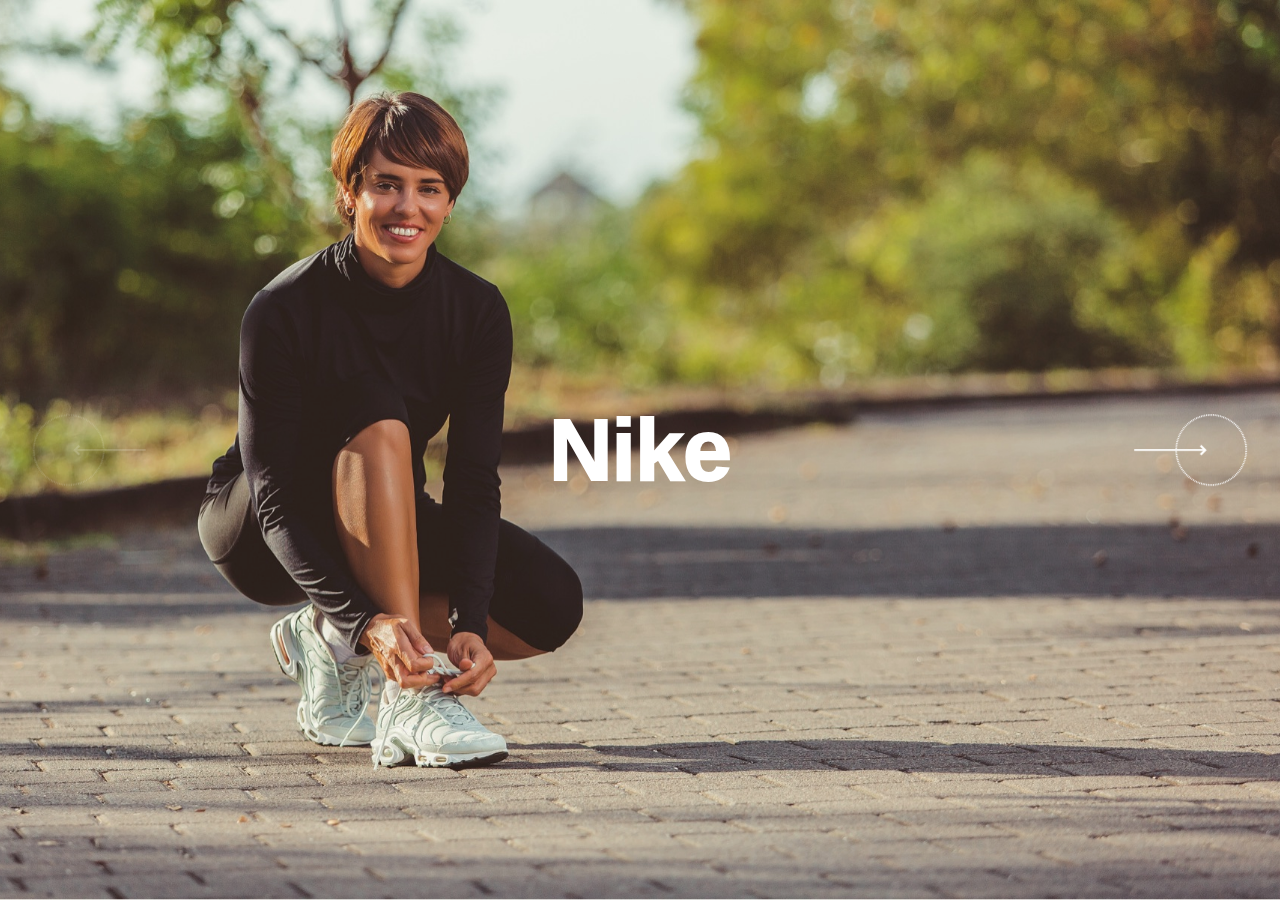
<file: index.html>
<!DOCTYPE html>
<html lang="en">

<head>
  <meta charset="UTF-8" />
  <link rel="icon" href="favicon.png" />
  <meta name="viewport" content="width=device-width, initial-scale=1.0" />
  <title>Fashion Slider</title>
  <script type="module" crossorigin src="assets/index.ff8f4572.js"></script>
  <link rel="modulepreload" href="assets/vendor.688a9bfa.js">
  <link rel="stylesheet" href="assets/index.fca86069.css">
</head>

<body>
  <div id="app">
    <!-- Fashion slider container -->
    <div class="fashion-slider">
      <div class="swiper">
        <div class="swiper-wrapper">
          <!-- configure slide color with "data-slide-bg-color" attribute -->
          <div class="swiper-slide" data-slide-bg-color="#9FA051">
            <!-- slide title wrap -->
            <div class="fashion-slider-title" data-swiper-parallax="-130%">
              <!-- slide title text -->
              <div class="fashion-slider-title-text">Nike</div>
            </div>
            <!-- slide image wrap -->
            <div class="fashion-slider-scale">
              <!-- slide image -->
              <img src="images/nike.jpg">
            </div>
          </div>
          <!-- configure slide color with "data-slide-bg-color" attribute -->
          <div class="swiper-slide" data-slide-bg-color="#9B89C5">
            <!-- slide title wrap -->
            <div class="fashion-slider-title" data-swiper-parallax="-130%">
              <!-- slide title text -->
              <div class="fashion-slider-title-text">Puma</div>
            </div>
            <!-- slide image wrap -->
            <div class="fashion-slider-scale">
              <!-- slide image -->
              <img src="images/puma.jpg">
            </div>
          </div>
          <!-- configure slide color with "data-slide-bg-color" attribute -->
          <div class="swiper-slide" data-slide-bg-color="#D7A594">
            <!-- slide title wrap -->
            <div class="fashion-slider-title" data-swiper-parallax="-130%">
              <!-- slide title text -->
              <div class="fashion-slider-title-text">Yeeze</div>
            </div>
            <!-- slide image wrap -->
            <div class="fashion-slider-scale">
              <!-- slide image -->
              <img src="images/yeeze.jpg">
            </div>
          </div>
        </div>
        <!-- right/next navigation button -->
        <div class="fashion-slider-button-prev fashion-slider-button">
          <svg xmlns="http://www.w3.org/2000/svg" viewBox="0 350 160 90">
            <g class="fashion-slider-svg-wrap">
              <g class="fashion-slider-svg-circle-wrap">
                <circle cx="42" cy="42" r="40"></circle>
              </g>
              <path class="fashion-slider-svg-arrow" d="M.983,6.929,4.447,3.464.983,0,0,.983,2.482,3.464,0,5.946Z">
              </path>
              <path class="fashion-slider-svg-line" d="M80,0H0"></path>
            </g>
          </svg>
        </div>
        <!-- left/previous navigation button -->
        <div class="fashion-slider-button-next fashion-slider-button">
          <svg xmlns="http://www.w3.org/2000/svg" viewBox="0 350 160 90">
            <g class="fashion-slider-svg-wrap">
              <g class="fashion-slider-svg-circle-wrap">
                <circle cx="42" cy="42" r="40"></circle>
              </g>
              <path class="fashion-slider-svg-arrow" d="M.983,6.929,4.447,3.464.983,0,0,.983,2.482,3.464,0,5.946Z">
              </path>
              <path class="fashion-slider-svg-line" d="M80,0H0"></path>
            </g>
          </svg>
        </div>
      </div>
    </div>
  </div>
  
<!-- Cloudflare Pages Analytics --><script defer src='https://static.cloudflareinsights.com/beacon.min.js' data-cf-beacon='{"token": "5b8a4238551240709662b3d2e6eef8a1"}'></script><!-- Cloudflare Pages Analytics --><script defer src="https://static.cloudflareinsights.com/beacon.min.js/vcd15cbe7772f49c399c6a5babf22c1241717689176015" integrity="sha512-ZpsOmlRQV6y907TI0dKBHq9Md29nnaEIPlkf84rnaERnq6zvWvPUqr2ft8M1aS28oN72PdrCzSjY4U6VaAw1EQ==" data-cf-beacon='{"rayId":"94b4451178007c97","version":"2025.5.0","r":1,"token":"e4f5eab3e2c7422bae5a07554f8e0b5d","serverTiming":{"name":{"cfExtPri":true,"cfEdge":true,"cfOrigin":true,"cfL4":true,"cfSpeedBrain":true,"cfCacheStatus":true}}}' crossorigin="anonymous"></script>
</body>

</html>
</file>
<file: assets/index.fca86069.css>
@font-face {
    font-family: swiper-icons;
    src: url(data:application/font-woff;charset=utf-8;base64,\ [base64]//wADZ2x5ZgAAAywAAADMAAAD2MHtryVoZWFkAAABbAAAADAAAAA2E2+eoWhoZWEAAAGcAAAAHwAAACQC9gDzaG10eAAAAigAAAAZAAAArgJkABFsb2NhAAAC0AAAAFoAAABaFQAUGG1heHAAAAG8AAAAHwAAACAAcABAbmFtZQAAA/gAAAE5AAACXvFdBwlwb3N0AAAFNAAAAGIAAACE5s74hXjaY2BkYGAAYpf5Hu/j+W2+MnAzMYDAzaX6QjD6/4//Bxj5GA8AuRwMYGkAPywL13jaY2BkYGA88P8Agx4j+/8fQDYfA1AEBWgDAIB2BOoAeNpjYGRgYNBh4GdgYgABEMnIABJzYNADCQAACWgAsQB42mNgYfzCOIGBlYGB0YcxjYGBwR1Kf2WQZGhhYGBiYGVmgAFGBiQQkOaawtDAoMBQxXjg/wEGPcYDDA4wNUA2CCgwsAAAO4EL6gAAeNpj2M0gyAACqxgGNWBkZ2D4/wMA+xkDdgAAAHjaY2BgYGaAYBkGRgYQiAHyGMF8FgYHIM3DwMHABGQrMOgyWDLEM1T9/w8UBfEMgLzE////P/5//f/V/xv+r4eaAAeMbAxwIUYmIMHEgKYAYjUcsDAwsLKxc3BycfPw8jEQA/[base64]/uznmfPFBNODM2K7MTQ45YEAZqGP81AmGGcF3iPqOop0r1SPTaTbVkfUe4HXj97wYE+yNwWYxwWu4v1ugWHgo3S1XdZEVqWM7ET0cfnLGxWfkgR42o2PvWrDMBSFj/IHLaF0zKjRgdiVMwScNRAoWUoH78Y2icB/yIY09An6AH2Bdu/UB+yxopYshQiEvnvu0dURgDt8QeC8PDw7Fpji3fEA4z/PEJ6YOB5hKh4dj3EvXhxPqH/SKUY3rJ7srZ4FZnh1PMAtPhwP6fl2PMJMPDgeQ4rY8YT6Gzao0eAEA409DuggmTnFnOcSCiEiLMgxCiTI6Cq5DZUd3Qmp10vO0LaLTd2cjN4fOumlc7lUYbSQcZFkutRG7g6JKZKy0RmdLY680CDnEJ+UMkpFFe1RN7nxdVpXrC4aTtnaurOnYercZg2YVmLN/d/gczfEimrE/fs/bOuq29Zmn8tloORaXgZgGa78yO9/cnXm2BpaGvq25Dv9S4E9+5SIc9PqupJKhYFSSl47+Qcr1mYNAAAAeNptw0cKwkAAAMDZJA8Q7OUJvkLsPfZ6zFVERPy8qHh2YER+3i/BP83vIBLLySsoKimrqKqpa2hp6+jq6RsYGhmbmJqZSy0sraxtbO3sHRydnEMU4uR6yx7JJXveP7WrDycAAAAAAAH//wACeNpjYGRgYOABYhkgZgJCZgZNBkYGLQZtIJsFLMYAAAw3ALgAeNolizEKgDAQBCchRbC2sFER0YD6qVQiBCv/H9ezGI6Z5XBAw8CBK/m5iQQVauVbXLnOrMZv2oLdKFa8Pjuru2hJzGabmOSLzNMzvutpB3N42mNgZGBg4GKQYzBhYMxJLMlj4GBgAYow/P/PAJJhLM6sSoWKfWCAAwDAjgbRAAB42mNgYGBkAIIbCZo5IPrmUn0hGA0AO8EFTQAA) format("woff");
    font-weight: 400;
    font-style: normal
}

:root {
    --swiper-theme-color: #007aff
}

:host {
    position: relative;
    display: block;
    margin-left: auto;
    margin-right: auto;
    z-index: 1
}

.swiper {
    margin-left: auto;
    margin-right: auto;
    position: relative;
    overflow: hidden;
    list-style: none;
    padding: 0;
    z-index: 1;
    display: block
}

.swiper-vertical>.swiper-wrapper {
    flex-direction: column
}

.swiper-wrapper {
    position: relative;
    width: 100%;
    height: 100%;
    z-index: 1;
    display: flex;
    transition-property: transform;
    transition-timing-function: var(--swiper-wrapper-transition-timing-function, initial);
    box-sizing: content-box
}

.swiper-android .swiper-slide,.swiper-ios .swiper-slide,.swiper-wrapper {
    transform: translate(0)
}

.swiper-horizontal {
    touch-action: pan-y
}

.swiper-vertical {
    touch-action: pan-x
}

.swiper-slide {
    flex-shrink: 0;
    width: 100%;
    height: 100%;
    position: relative;
    transition-property: transform;
    display: block
}

.swiper-slide-invisible-blank {
    visibility: hidden
}

.swiper-autoheight,.swiper-autoheight .swiper-slide {
    height: auto
}

.swiper-autoheight .swiper-wrapper {
    align-items: flex-start;
    transition-property: transform,height
}

.swiper-backface-hidden .swiper-slide {
    transform: translateZ(0);
    backface-visibility: hidden
}

.swiper-3d.swiper-css-mode .swiper-wrapper {
    perspective: 1200px
}

.swiper-3d .swiper-wrapper {
    transform-style: preserve-3d
}

.swiper-3d {
    perspective: 1200px
}

.swiper-3d .swiper-slide,.swiper-3d .swiper-cube-shadow {
    transform-style: preserve-3d
}

.swiper-css-mode>.swiper-wrapper {
    overflow: auto;
    scrollbar-width: none;
    -ms-overflow-style: none
}

.swiper-css-mode>.swiper-wrapper::-webkit-scrollbar {
    display: none
}

.swiper-css-mode>.swiper-wrapper>.swiper-slide {
    scroll-snap-align: start start
}

.swiper-css-mode.swiper-horizontal>.swiper-wrapper {
    scroll-snap-type: x mandatory
}

.swiper-css-mode.swiper-vertical>.swiper-wrapper {
    scroll-snap-type: y mandatory
}

.swiper-css-mode.swiper-free-mode>.swiper-wrapper {
    scroll-snap-type: none
}

.swiper-css-mode.swiper-free-mode>.swiper-wrapper>.swiper-slide {
    scroll-snap-align: none
}

.swiper-css-mode.swiper-centered>.swiper-wrapper:before {
    content: "";
    flex-shrink: 0;
    order: 9999
}

.swiper-css-mode.swiper-centered>.swiper-wrapper>.swiper-slide {
    scroll-snap-align: center center;
    scroll-snap-stop:always
}

.swiper-css-mode.swiper-centered.swiper-horizontal>.swiper-wrapper>.swiper-slide:first-child {
    margin-inline-start:var(--swiper-centered-offset-before)
}

.swiper-css-mode.swiper-centered.swiper-horizontal>.swiper-wrapper: before {
    height:100%;
    min-height: 1px;
    width: var(--swiper-centered-offset-after)
}

.swiper-css-mode.swiper-centered.swiper-vertical>.swiper-wrapper>.swiper-slide:first-child {
    margin-block-start:var(--swiper-centered-offset-before)}

.swiper-css-mode.swiper-centered.swiper-vertical>.swiper-wrapper: before {
    width:100%;
    min-width: 1px;
    height: var(--swiper-centered-offset-after)
}

.swiper-3d .swiper-slide-shadow,.swiper-3d .swiper-slide-shadow-left,.swiper-3d .swiper-slide-shadow-right,.swiper-3d .swiper-slide-shadow-top,.swiper-3d .swiper-slide-shadow-bottom,.swiper-3d .swiper-slide-shadow,.swiper-3d .swiper-slide-shadow-left,.swiper-3d .swiper-slide-shadow-right,.swiper-3d .swiper-slide-shadow-top,.swiper-3d .swiper-slide-shadow-bottom {
    position: absolute;
    left: 0;
    top: 0;
    width: 100%;
    height: 100%;
    pointer-events: none;
    z-index: 10
}

.swiper-3d .swiper-slide-shadow {
    background: rgba(0,0,0,.15)
}

.swiper-3d .swiper-slide-shadow-left {
    background-image: linear-gradient(to left,rgba(0,0,0,.5),rgba(0,0,0,0))
}

.swiper-3d .swiper-slide-shadow-right {
    background-image: linear-gradient(to right,rgba(0,0,0,.5),rgba(0,0,0,0))
}

.swiper-3d .swiper-slide-shadow-top {
    background-image: linear-gradient(to top,rgba(0,0,0,.5),rgba(0,0,0,0))
}

.swiper-3d .swiper-slide-shadow-bottom {
    background-image: linear-gradient(to bottom,rgba(0,0,0,.5),rgba(0,0,0,0))
}

.swiper-lazy-preloader {
    width: 42px;
    height: 42px;
    position: absolute;
    left: 50%;
    top: 50%;
    margin-left: -21px;
    margin-top: -21px;
    z-index: 10;
    transform-origin: 50%;
    box-sizing: border-box;
    border: 4px solid var(--swiper-preloader-color, var(--swiper-theme-color));
    border-radius: 50%;
    border-top-color: transparent
}

.swiper:not(.swiper-watch-progress) .swiper-lazy-preloader,.swiper-watch-progress .swiper-slide-visible .swiper-lazy-preloader {
    animation: swiper-preloader-spin 1s infinite linear
}

.swiper-lazy-preloader-white {
    --swiper-preloader-color: #fff
}

.swiper-lazy-preloader-black {
    --swiper-preloader-color: #000
}

@keyframes swiper-preloader-spin {
    0% {
        transform: rotate(0)
    }

    to {
        transform: rotate(360deg)
    }
}

:root {
    --fashion-slider-font-family: sans-serif;
    --fashion-slider-button-side-offset: 32px;
    --fashion-slider-button-mobile-side-offset: 24px;
    --fashion-slider-button-mobile-bottom-offset: 16px;
    --fashion-slider-title-font-size: 80px;
    --fashion-slider-title-line-height: 1.2
}

.fashion-slider {
    width: 100%;
    height: 100%;
    font-family: var(--fashion-slider-font-family)
}

.fashion-slider-no-transition {
    transition-duration: 0ms!important;
    transition-delay: 0ms!important;
    transition-property: none!important
}

.fashion-slider-no-transition *:not(.swiper-wrapper) {
    transition-duration: 0ms!important;
    transition-delay: 0ms!important;
    transition-property: none!important
}

.fashion-slider-no-transition .swiper-wrapper {
    transition-delay: 0ms!important
}

.fashion-slider .swiper {
    width: 100%;
    height: 100%;
    transition: 1s background-color 1.3s
}

.fashion-slider .swiper-wrapper {
    transition-delay: 1s;
    transition-timing-function: cubic-bezier(.5,0,0,1)
}

.fashion-slider .swiper-slide {
    text-align: center;
    display: flex;
    justify-content: center;
    align-items: center
}

.fashion-slider-title {
    transition-delay: 1s;
    z-index: 10
}

.fashion-slider-title-text {
    font-weight: 700;
    font-size: var(--fashion-slider-title-font-size);
    line-height: var(--fashion-slider-title-line-height);
    letter-spacing: -1px;
    color: #fff0;
    -webkit-text-stroke: 2px #fff
}

.fashion-slider-scale {
    width: 100%;
    height: 100%;
    position: absolute;
    transform: scale(.6);
    transition-duration: 1s;
    transition-property: transform;
    transition-timing-function: cubic-bezier(.5,0,0,1);
    opacity: .9;
    overflow: hidden
}

.fashion-slider-scale img {
    width: 100%;
    height: 100%;
    object-fit: cover;
    transform: scale(1.2) translate(50%);
    transition-timing-function: cubic-bezier(.5,0,0,1);
    transition-property: transform
}

.fashion-slider-button {
    transition: .5s;
    outline: none;
    position: absolute;
    width: 140px;
    z-index: 10;
    top: 50%;
    transform: translateY(-50%);
    cursor: pointer
}

.fashion-slider-button svg {
    display: block;
    transition: .5s
}

.fashion-slider-button .fashion-slider-svg-circle-wrap {
    transition: .5s;
    transform-origin: -20px 40px;
    opacity: 1
}

.fashion-slider-button circle {
    transition: .5s;
    stroke-width: 2px;
    stroke: #fff;
    fill: none;
    stroke-dasharray: 1;
    stroke-dashoffset: 1;
    opacity: 1;
    transform-origin: 0px 0px 0px
}

.fashion-slider-button .fashion-slider-svg-arrow {
    transition: .5s;
    fill: #fff;
    transform: rotateY(180deg) translate(-55px,36.1px) scale(1.75)
}

.fashion-slider-button-prev {
    left: var(--fashion-slider-button-side-offset)
}

.fashion-slider-button-next {
    right: var(--fashion-slider-button-side-offset)
}

@media (max-width: 640px) {
    .fashion-slider-button {
        top:auto;
        bottom: var(--fashion-slider-button-mobile-bottom-offset);
        transform: none
    }

    .fashion-slider-button-prev {
        left: var(--fashion-slider-button-mobile-side-offset)
    }

    .fashion-slider-button-next {
        right: var(--fashion-slider-button-mobile-side-offset)
    }
}

.fashion-slider-button-disabled {
    opacity: .2;
    cursor: default
}

.fashion-slider-button .fashion-slider-svg-wrap {
    transform: translateY(353px)
}

.fashion-slider-button-next .fashion-slider-svg-wrap {
    transform: translateY(353px) rotateY(180deg);
    transform-origin: 80px 0px 0px
}

.fashion-slider-button .fashion-slider-svg-line {
    transition: .5s;
    stroke: #fff;
    stroke-width: 2;
    transform: translate(50px,42px)
}

.fashion-slider-button-prev:not(.fashion-slider-button-disabled):hover svg {
    transform: translate(-16px)
}

.fashion-slider-button-next:not(.fashion-slider-button-disabled):hover svg {
    transform: translate(16px)
}

.fashion-slider-button:not(.fashion-slider-button-disabled):hover .fashion-slider-svg-circle-wrap {
    transform: scale(1.1)
}

.fashion-slider-button:not(.fashion-slider-button-disabled):hover circle {
    stroke-dasharray: 4px;
    stroke-dashoffset: 4px;
    opacity: 1
}

.fashion-slider-button:not(.fashion-slider-button-disabled):hover .fashion-slider-svg-arrow {
    transform: rotateY(180deg) translate(-40px,36.1px) scale(1.75)
}

.fashion-slider-button:not(.fashion-slider-button-disabled):hover .fashion-slider-svg-line {
    transform: translate(35px,42px) scaleX(.5)
}

html,body {
    position: relative;
    height: 100%;
    margin: 0;
    padding: 0
}

body {
    color: #fff;
    line-height: 1.5;
    font-family: -apple-system,system-ui,Helvetica Neue,Helvetica,Arial,Segoe UI,Roboto,sans-serif;
    -webkit-font-smoothing: antialiased;
    -moz-osx-font-smoothing: grayscale
}

#app {
    height: 100%;
    display: flex;
    align-items: center;
    justify-content: center
}

.fashion-slider {
    --fashion-slider-title-font-size: 88px
}

@media (max-width: 480px) {
    .fashion-slider {
        --fashion-slider-title-font-size: 60px
    }
}
</file>
